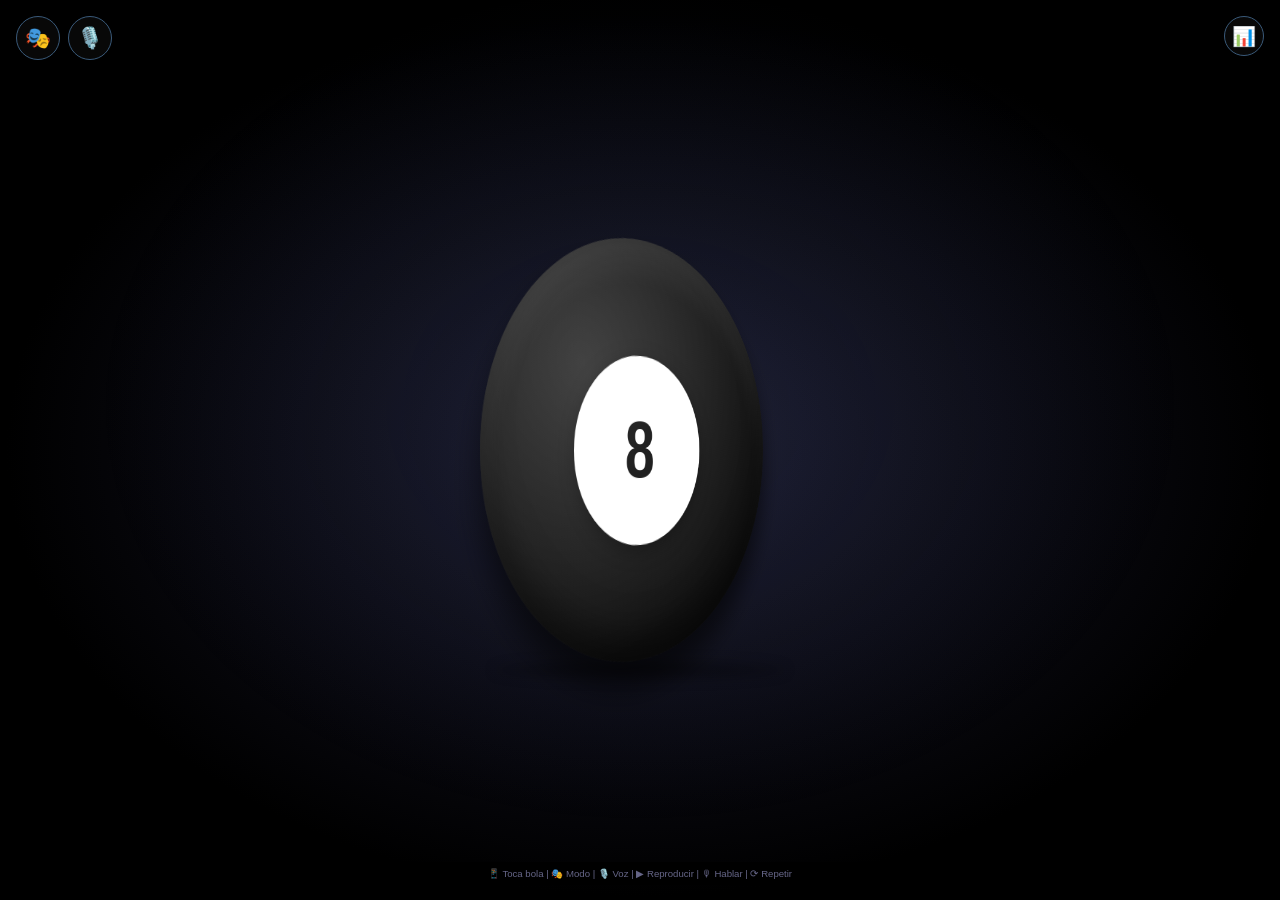
<file: index.html>
<!DOCTYPE html>
<html lang="es">
<head>
    <meta charset="UTF-8">
    <meta http-equiv="refresh" content="0; url=frontend/">
    <title>🔮 Bola Mágica 8</title>
    <style>
        body{font-family:sans-serif;display:flex;justify-content:center;align-items:center;min-height:100vh;background:#1a1f2e;color:#fff;text-align:center;}
        a{color:#e6c89a;}
    </style>
</head>
<body>
    <div>
        <p>🔮 Redirigiendo a la Bola Mágica 8...</p>
        <p>Si no funciona, <a href="frontend/">haz clic aquí</a></p>
    </div>
</body>
</html>
</file>
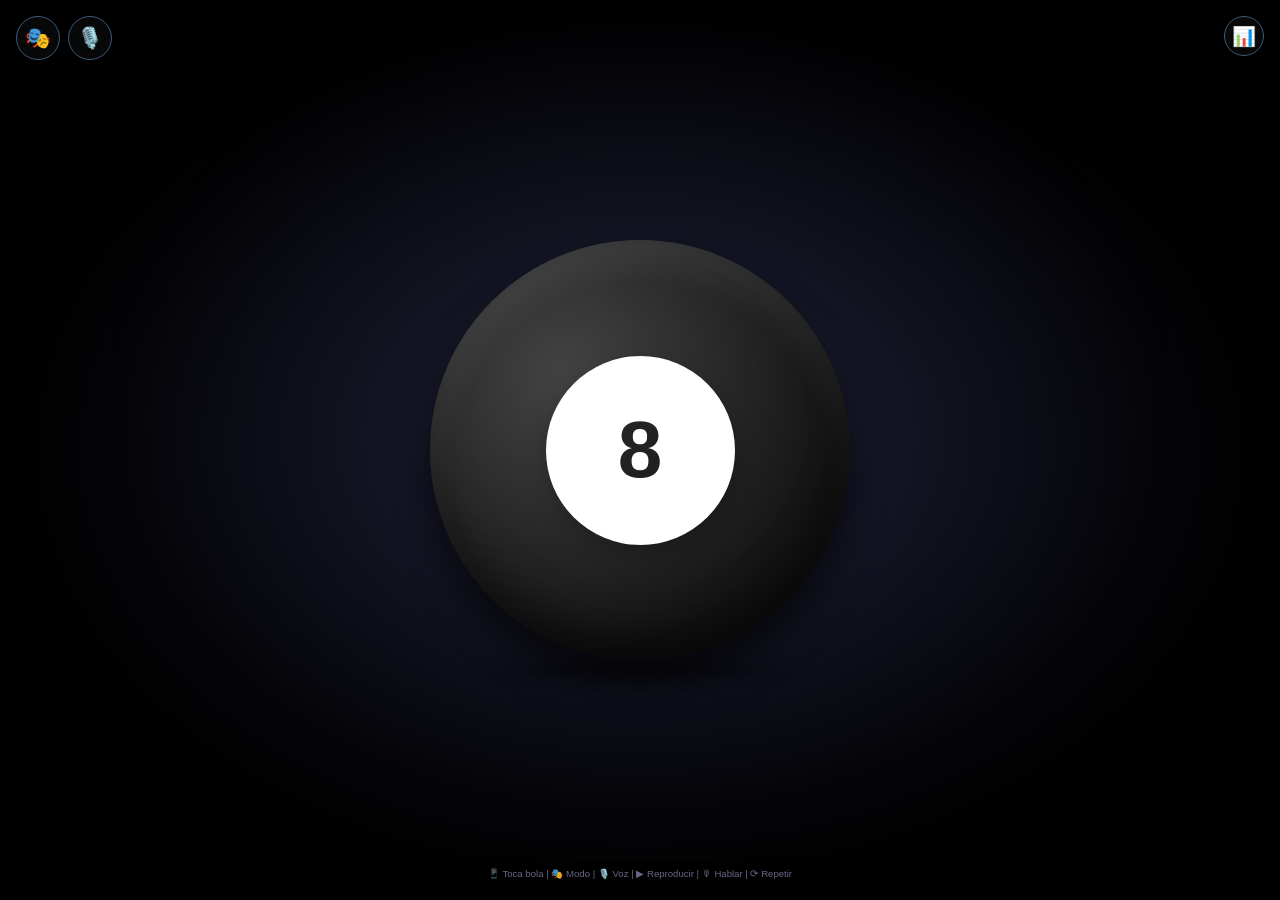
<file: frontend/index.html>
<!DOCTYPE html>
<html lang="es">
<head>
    <meta charset="UTF-8">
    <meta name="viewport" content="width=device-width, initial-scale=1.0, maximum-scale=1.0, user-scalable=no, viewport-fit=cover">
    <meta name="apple-mobile-web-app-capable" content="yes">
    <meta name="theme-color" content="#000000">
    <title>🎱 Bola Mágica 8 - Sabiduría Ancestral</title>
    <style>
        *{margin:0;padding:0;box-sizing:border-box;-webkit-tap-highlight-color:transparent;}
        body{min-height:100vh;background:radial-gradient(ellipse at center, #1a1a2e 0%, #000000 70%, #000000 100%);display:flex;justify-content:center;align-items:center;font-family:'Segoe UI','Helvetica Neue',sans-serif;padding:16px;position:relative;overflow-x:hidden;}
        body::before{content:'';position:fixed;top:0;left:0;width:100%;height:100%;background:radial-gradient(ellipse at 50% 45%, rgba(80,100,150,0.12) 0%, transparent 60%);pointer-events:none;z-index:0;}
        .container{width:100%;display:flex;justify-content:center;align-items:center;flex-direction:column;position:relative;z-index:1;}
        .scene{width:min(85vw,85vh,420px);height:min(85vw,85vh,420px);position:relative;cursor:pointer;perspective:1200px;}
        .scene::after{content:'';position:absolute;bottom:-20px;left:15%;width:70%;height:20px;background:radial-gradient(ellipse, rgba(0,0,0,0.5), transparent);border-radius:50%;filter:blur(6px);z-index:-1;}
        .bola{width:100%;height:100%;position:relative;transition:transform 0.6s cubic-bezier(0.4,0.2,0.2,1);transform-style:preserve-3d;border-radius:50%;animation:rotateIn 1s ease-out;}
        @keyframes rotateIn{0%{transform:rotateY(0deg);}100%{transform:rotateY(360deg);}}
        
        @keyframes shakeBola{0%,100%{transform:rotateY(180deg) translateX(0);}10%{transform:rotateY(180deg) translateX(-8px) rotateZ(-2deg);}20%{transform:rotateY(180deg) translateX(8px) rotateZ(2deg);}30%{transform:rotateY(180deg) translateX(-6px) rotateZ(-1.5deg);}40%{transform:rotateY(180deg) translateX(6px) rotateZ(1.5deg);}50%{transform:rotateY(180deg) translateX(-4px) rotateZ(-1deg);}60%{transform:rotateY(180deg) translateX(4px) rotateZ(1deg);}70%{transform:rotateY(180deg) translateX(-2px) rotateZ(-0.5deg);}80%{transform:rotateY(180deg) translateX(2px) rotateZ(0.5deg);}90%{transform:rotateY(180deg) translateX(0) rotateZ(0deg);}}
        .bola.shaking{animation:shakeBola 0.8s cubic-bezier(0.36,0.07,0.19,0.97) forwards;}
        
        @keyframes particula1{0%{opacity:0;transform:translate(0,0) scale(0);}50%{opacity:1;transform:translate(-30px,-40px) scale(1);}100%{opacity:0;transform:translate(-60px,-80px) scale(0);}}
        @keyframes particula2{0%{opacity:0;transform:translate(0,0) scale(0);}50%{opacity:1;transform:translate(30px,-50px) scale(1);}100%{opacity:0;transform:translate(60px,-100px) scale(0);}}
        @keyframes particula3{0%{opacity:0;transform:translate(0,0) scale(0);}50%{opacity:1;transform:translate(-20px,-60px) scale(1);}100%{opacity:0;transform:translate(-40px,-120px) scale(0);}}
        .particula{position:absolute;width:6px;height:6px;border-radius:50%;pointer-events:none;z-index:300;}
        .particula.p1{background:#8cf;animation:particula1 0.8s ease-out forwards;}
        .particula.p2{background:#f8f;animation:particula2 0.8s ease-out forwards;}
        .particula.p3{background:#8fc;animation:particula3 0.8s ease-out forwards;}
        
        .cara{position:absolute;width:100%;height:100%;border-radius:50%;backface-visibility:hidden;display:flex;align-items:center;justify-content:center;}
        .cara.front{background:radial-gradient(circle at 35% 35%, #2a2a2a, #080808);transform:rotateY(0deg);box-shadow:inset 0 -25px 35px rgba(0,0,0,0.5),inset 0 25px 30px rgba(255,255,255,0.08),0 25px 35px rgba(0,0,0,0.6);}
        .cara.back{background:radial-gradient(circle at 35% 35%, #2a2a2a, #080808);transform:rotateY(180deg);box-shadow:inset 0 -25px 35px rgba(0,0,0,0.5),inset 0 25px 30px rgba(255,255,255,0.08),0 25px 35px rgba(0,0,0,0.6);}
        
        .numero-8{width:45%;height:45%;background:white;border-radius:50%;display:flex;align-items:center;justify-content:center;box-shadow:0 5px 20px rgba(0,0,0,0.4);}
        .numero-8 span{font-size:clamp(2.5rem,12vw,5rem);font-weight:900;color:#111;font-family:'Impact','Arial Black',sans-serif;}
        
        .panel-flotante{position:fixed;top:50%;left:50%;transform:translate(-50%,-50%);width:min(68vw,68vh,340px);z-index:50;display:flex;flex-direction:column;gap:12px;opacity:0;visibility:hidden;transition:opacity 0.4s ease, visibility 0.4s ease;}
        .panel-flotante.visible{opacity:1;visibility:visible;}
        
        .texto-multifuncional{width:100%;background:transparent;border:none;padding:14px 12px;color:#e0f0ff;font-size:clamp(0.9rem,4.5vw,1.15rem);font-family:inherit;text-align:center;resize:none;outline:none;word-break:break-word;min-height:80px;height:auto;line-height:1.5;text-shadow:0 0 20px rgba(0,0,0,0.9),0 2px 4px rgba(0,0,0,0.7);}
        .texto-multifuncional:focus{text-shadow:0 0 25px rgba(0,0,0,0.95),0 2px 6px rgba(0,0,0,0.8);}
        
        .iconos-barra{display:flex;justify-content:center;align-items:center;gap:16px;margin-top:8px;}
        .icono-accion{background:rgba(10,20,30,0.7);border:1px solid rgba(136,204,255,0.3);color:#cceeff;width:44px;height:44px;border-radius:44px;display:flex;align-items:center;justify-content:center;font-size:1.3rem;cursor:pointer;transition:all 0.2s;position:relative;backdrop-filter:blur(4px);}
        .icono-accion:active{transform:scale(0.95);background:rgba(30,50,70,0.9);}
        .icono-accion.grabando{background:#e74c3c;border-color:#f88;animation:pulse 1s infinite;}
        
        .icono-accion.principal{width:52px;height:52px;font-size:1.4rem;background:rgba(10,20,30,0.8);border:2px solid rgba(136,204,255,0.6);box-shadow:0 0 15px rgba(100,160,255,0.2);overflow:hidden;}
        .icono-accion.principal::before{content:'';position:absolute;top:-50%;left:-50%;width:200%;height:200%;background:linear-gradient(45deg,transparent 40%,rgba(136,204,255,0.15) 45%,rgba(136,204,255,0.3) 50%,rgba(136,204,255,0.15) 55%,transparent 60%);animation:shimmer 3s infinite;z-index:1;}
        .icono-accion.principal::after{content:'';position:absolute;inset:-3px;border-radius:55px;background:transparent;border:1px solid rgba(136,204,255,0.25);animation:borderPulse 2.5s infinite;}
        .icono-accion.principal span.play-icon{position:relative;z-index:2;display:flex;align-items:center;justify-content:center;margin-left:2px;}
        .icono-accion.principal:active{transform:scale(0.92);box-shadow:0 0 25px rgba(100,160,255,0.5);}
        .icono-accion.principal.reproduciendo{background:rgba(20,40,60,0.9);border-color:#f8c;}
        .icono-accion.principal.reproduciendo::before{animation-play-state:paused;}
        .icono-accion.principal.reproduciendo::after{animation-play-state:paused;}
        
        @keyframes shimmer{0%{transform:translateX(-100%) rotate(45deg);}100%{transform:translateX(100%) rotate(45deg);}}
        @keyframes borderPulse{0%,100%{opacity:0.3;transform:scale(1);}50%{opacity:0.8;transform:scale(1.06);}}
        @keyframes pulse{0%{opacity:0.7;transform:scale(1);}100%{opacity:1;transform:scale(1.05);}}
        
        .btn-modo,.btn-voz{position:fixed;top:16px;left:16px;background:rgba(10,10,10,0.8);border:1px solid #3a5a7a;color:#cceeff;width:44px;height:44px;border-radius:44px;font-size:1.3rem;cursor:pointer;z-index:200;backdrop-filter:blur(8px);display:flex;align-items:center;justify-content:center;transition:all 0.2s;}
        .btn-voz{left:68px;}
        .btn-modo:active,.btn-voz:active{transform:scale(0.95);}
        
        .modo-panel,.voz-panel{position:fixed;top:70px;left:16px;background:rgba(0,0,0,0.95);backdrop-filter:blur(12px);border-radius:20px;padding:12px;border:1px solid #3a5a7a;z-index:200;transform:translateX(-120%);transition:transform 0.3s ease;display:flex;flex-wrap:wrap;gap:10px;max-width:280px;}
        .voz-panel{max-width:320px;}
        .modo-panel.visible,.voz-panel.visible{transform:translateX(0);}
        .modo-opcion,.voz-opcion{background:#1a2a3a;border:1px solid #3a5a7a;border-radius:40px;padding:8px 12px;cursor:pointer;transition:all 0.2s;display:flex;align-items:center;gap:6px;font-size:0.7rem;color:#cceeff;}
        .modo-opcion:hover,.voz-opcion:hover{background:#2a4a6a;}
        .modo-opcion.activo,.voz-opcion.activo{background:#3a5a7a;border-color:#8cf;}
        
        .btn-stats{position:fixed;top:16px;right:16px;background:rgba(10,10,10,0.8);border:1px solid #3a5a7a;color:#cceeff;width:40px;height:40px;border-radius:40px;display:flex;align-items:center;justify-content:center;font-size:1.2rem;cursor:pointer;z-index:200;backdrop-filter:blur(8px);}
        .btn-stats:active{transform:scale(0.95);}
        
        .info-externa{position:fixed;bottom:15px;left:0;right:0;text-align:center;font-size:0.6rem;color:#668;background:rgba(0,0,0,0.8);padding:6px;backdrop-filter:blur(4px);z-index:100;}
        .brillo{position:absolute;top:0;left:0;width:100%;height:100%;border-radius:50%;background:radial-gradient(circle at 30% 30%,rgba(255,255,255,0.12),transparent 70%);pointer-events:none;}
        
        .stats-panel{position:fixed;bottom:120px;left:10px;right:10px;background:rgba(0,0,0,0.95);backdrop-filter:blur(12px);border-radius:20px;padding:12px;border:1px solid #3a5a7a;z-index:200;transform:translateY(calc(100% + 10px));transition:transform 0.3s ease;max-height:60vh;overflow-y:auto;visibility:hidden;opacity:0;}
        .stats-panel.visible{transform:translateY(0);visibility:visible;opacity:1;}
        .stats-header{display:flex;justify-content:space-between;align-items:center;margin-bottom:10px;color:#aaf;border-bottom:1px solid #3a5a7a;padding-bottom:8px;}
        .stats-cerrar{background:none;border:none;color:#f88;font-size:1.2rem;cursor:pointer;padding:0 8px;}
        .stats-resumen{margin-bottom:10px;padding:8px;background:#0a0a0a;border-radius:12px;font-size:0.7rem;color:#aaf;}
        .stats-lista{font-size:0.7rem;color:#aaf;max-height:200px;overflow-y:auto;}
        .stats-item{padding:5px;border-bottom:1px solid #1a3a4a;}
        
        .toast{position:fixed;bottom:100px;left:50%;transform:translateX(-50%);background:rgba(0,0,0,0.9);color:#ccf;padding:8px 16px;border-radius:20px;font-size:0.7rem;z-index:300;opacity:0;transition:opacity 0.3s;pointer-events:none;}
        .toast.visible{opacity:1;}
    #chatTexto{transition:opacity 0.5s ease,transform 0.5s ease;}#chatTexto.vapor-out{opacity:0;transform:scale(0.8);filter:blur(8px);}#chatTexto.vapor-in{opacity:1;transform:scale(1);filter:blur(0);}
#chatTexto{transition:opacity 0.5s,transform 0.5s,filter 0.5s;}#chatTexto.vapor{opacity:0!important;transform:scale(0.7)!important;filter:blur(12px)!important;}
#mensajeBienvenida{position:absolute;top:50%;left:50%;transform:translate(-50%,-50%);text-align:center;font-size:clamp(1rem,5vw,1.4rem);color:#fff;text-shadow:0 0 12px rgba(0,0,0,0.9),0 0 25px rgba(0,0,0,0.7);background:transparent;padding:20px 24px;border-radius:0;max-width:95%;width:90%;z-index:10;pointer-events:none;opacity:0;transition:opacity 0.6s;}#mensajeBienvenida.visible{opacity:1;}
#btnEmpezar:hover{background:rgba(255,255,255,0.3);transform:translate(-50%,-50%) scale(1.1);box-shadow:0 0 30px rgba(255,255,255,0.5);}
#mensajeBienvenida{position:absolute;top:50%;left:50%;transform:translate(-50%,-50%);text-align:center;font-size:clamp(1rem,5vw,1.4rem);color:#fff;text-shadow:0 0 12px rgba(0,0,0,0.9),0 0 25px rgba(0,0,0,0.7);background:transparent;padding:20px 24px;max-width:95%;width:90%;z-index:10;pointer-events:none;opacity:0;transition:opacity 0.6s;}#mensajeBienvenida.visible{opacity:1;}
</style>
</head>
<body>
<div class="container">
    <div class="scene" id="scene">
        <div class="bola" id="bola"><div id="mensajeBienvenida"></div><div id="mensajeBienvenida"></div>
            <div class="cara front"><div class="numero-8"><span>8</span></div><div class="brillo"></div></div>
            <div class="cara back" id="caraBack"><div class="brillo"></div></div>
        </div>
    </div>
</div>

<div class="panel-flotante" id="panelFlotante">
    <div class="texto-multifuncional" id="chatTexto" contenteditable="true" role="textbox" aria-multiline="true"></div>
    <div class="iconos-barra">
        <div class="icono-accion" id="reproducirBtn" title="Repetir última respuesta">⟳</div>
        <div class="icono-accion principal" id="preguntarBtn" title="Reproducir todas las citas del modo"><span class="play-icon" id="playIcon">▶</span></div>
        <div class="icono-accion" id="microBtn" title="Hablar por micrófono">🎙</div>
    </div>
</div>

<div class="btn-modo" id="btnModo" title="Modo">🎭</div>
<div class="btn-voz" id="btnVoz" title="Estilo de voz">🎙️</div>

<div class="modo-panel" id="modoPanel">
    <div class="modo-opcion activo" data-modo="clasico"><span>🔮</span>Clásico</div>
    <div class="modo-opcion" data-modo="feminista"><span>🚺</span>Feminista</div>
    <div class="modo-opcion" data-modo="humor"><span>😂</span>Humor</div>
    <div class="modo-opcion" data-modo="sabiduria"><span>🌿</span>Estoico</div>
    <div class="modo-opcion" data-modo="feliz"><span>😊</span>Feliz</div>
    <div class="modo-opcion" data-modo="melancolico"><span>😢</span>Melancólico</div>
    <div class="modo-opcion" data-modo="motivacion"><span>💪</span>Motivación</div>
    <div class="modo-opcion" data-modo="calma"><span>🧘</span>Calma</div>
</div>
<div class="voz-panel" id="vozPanel">
    <div class="voz-opcion activo" data-voz="auto"><span>✨</span>Auto</div>
    <div class="voz-opcion" data-voz="grave"><span>🎸</span>Grave</div>
    <div class="voz-opcion" data-voz="aguda"><span>🎻</span>Aguda</div>
    <div class="voz-opcion" data-voz="calma"><span>🧘</span>Calma</div>
    <div class="voz-opcion" data-voz="motivador"><span>💪</span>Motivador</div>
    <div class="voz-opcion" data-voz="sabia"><span>🦉</span>Sabia</div>
</div>
<div class="btn-stats" id="statsBtn">📊</div>
<div class="info-externa">📱 Toca bola | 🎭 Modo | 🎙️ Voz | ▶ Reproducir | 🎙 Hablar | ⟳ Repetir</div>
<div class="toast" id="toast"></div>
<div class="stats-panel" id="statsPanel">
    <div class="stats-header"><span>📊 ESTADÍSTICAS</span><button class="stats-cerrar" id="statsCerrar">✕</button></div>
    <div class="stats-resumen" id="statsResumen"></div>
    <div class="stats-lista" id="statsLista"></div>
</div>

<script>
// ============================================================
// MODOS Y CITAS (720 citas)
// ============================================================
const modoClasico={nombre:"Clásico",citas:{amor:["«El amor es una amistad que se enciende.» — Aristóteles","«Amar es encontrar en la felicidad de otro tu propia felicidad.» — Leibniz","«El amor es la fuerza más humilde, pero la más poderosa.» — Gandhi","«Donde reina el amor, sobran las leyes.» — Platón","«El amor no tiene edad, siempre está naciendo.» — Pascal","«Amar no es mirarse el uno al otro, es mirar juntos en la misma dirección.» — Saint-Exupéry","«El amor todo lo vence.» — Virgilio","«La medida del amor es amar sin medida.» — San Agustín","«El amor es la poesía de los sentidos.» — Balzac","«En un beso sabrás todo lo que he callado.» — Neruda"],trabajo:["«Elige un trabajo que te guste y no trabajarás ni un día.» — Confucio","«La única manera de hacer un gran trabajo es amar lo que haces.» — Steve Jobs","«El trabajo dignifica al hombre.» — Proverbio","«Sin trabajo no hay descanso, sin lucha no hay victoria.» — Proverbio","«El trabajo bien hecho es la mejor carta de presentación.» — Proverbio español","«No es más rico quien más tiene, sino quien menos necesita.» — Séneca","«El trabajo constante vence cualquier dificultad.» — Proverbio","«Quien trabaja con amor, convierte el esfuerzo en arte.» — Proverbio","«El trabajo aparta de nosotros tres grandes males: el aburrimiento, el vicio y la necesidad.» — Voltaire","«La diligencia es la madre de la buena suerte.» — Cervantes"],futuro:["«El futuro pertenece a los que creen en sus sueños.» — Eleanor Roosevelt","«El mejor modo de predecir el futuro es creándolo.» — Peter Drucker","«El futuro no es lo que va a pasar, sino lo que vamos a hacer.» — Jorge Luis Borges","«No temas al futuro, constrúyelo.» — Proverbio","«El mañana pertenece a quienes se preparan hoy.» — Proverbio africano","«Si quieres conocer el pasado, mira el presente que es su resultado. Si quieres conocer el futuro, mira el presente que es su causa.» — Buda","«El futuro es un regalo que le hacemos al presente.» — Proverbio","«No dejes para mañana lo que puedas hacer hoy.» — Proverbio español","«El futuro es ese lugar donde pasaremos el resto de nuestra vida.» — Woody Allen","«Cada día es una pequeña vida.» — Séneca"],dinero:["«El dinero no da la felicidad, pero procura una sensación tan parecida...» — Woody Allen","«El dinero es un buen siervo pero un mal amo.» — Francis Bacon","«No es pobre el que poco tiene, sino el que mucho desea.» — Séneca","«El dinero no puede comprar la vida.» — Bob Marley","«La riqueza no consiste en tener muchas posesiones, sino en tener pocas necesidades.» — Epicteto","«El dinero es como el estiércol: no es bueno a menos que se esparza.» — Francis Bacon","«Más vale poco con honra que mucho con deshonra.» — Proverbio español","«No midas tu riqueza por el dinero que tienes, sino por aquellas cosas que no cambiarías por dinero.» — Proverbio","«El dinero no cambia a las personas, solo las desenmascara.» — Proverbio","«Avaro es quien no gasta en lo que debe, ni da lo que puede, ni tiene lo que quiere.» — Quevedo"],familia:["«La familia no es un asunto de sangre, sino de respeto y alegría.» — Richard Bach","«La familia es el primer lugar donde aprendemos a amar.» — Papa Francisco","«El hogar es donde está el corazón.» — Proverbio","«La familia es como las ramas de un árbol: cada una crece en direcciones distintas, pero las raíces son las mismas.» — Proverbio","«La familia es la patria del corazón.» — Giuseppe Mazzini","«En la familia, el amor se escribe con pequeñas acciones diarias.» — Proverbio","«Una casa será fuerte e indestructible cuando esté sostenida por estas cuatro columnas: padre valiente, madre prudente, hijo obediente, hermano complaciente.» — Confucio","«La familia es el espejo donde aprendemos a conocernos.» — Proverbio","«El vínculo que une a tu verdadera familia no es de sangre, sino de respeto y alegría.» — Richard Bach","«Donde hay amor hay familia.» — Proverbio hindú"],amigos:["«Un amigo es alguien que lo sabe todo de ti y aun así te quiere.» — Hubbard","«La amistad duplica las alegrías y divide las angustias.» — Francis Bacon","«Amigo es aquel que llega cuando todos se han ido.» — Proverbio","«Quien encuentra un amigo fiel, encuentra un tesoro.» — Proverbio español","«La amistad es un alma que habita en dos cuerpos.» — Aristóteles","«Los amigos son la familia que elegimos.» — Proverbio","«Un buen amigo es un gran regalo.» — Proverbio","«La amistad verdadera es planta que crece despacio.» — Proverbio","«Más vale amigo probado que dinero guardado.» — Proverbio español","«Caminar con un amigo en la oscuridad es mejor que caminar solo en la luz.» — Helen Keller"],exito:["«El éxito no es la clave de la felicidad. La felicidad es la clave del éxito.» — Schweitzer","«El éxito es aprender a ir de fracaso en fracaso sin desesperarse.» — Churchill","«El éxito es la suma de pequeños esfuerzos repetidos día tras día.» — Robert Collier","«El verdadero éxito es superar el miedo al fracaso.» — Proverbio","«No existe el éxito sin sacrificio.» — Proverbio","«El éxito no se mide por lo que logras, sino por los obstáculos que superas.» — Booker T. Washington","«El éxito es caer nueve veces y levantarse diez.» — Proverbio","«Más vale honra sin barcos que barcos sin honra.» — Proverbio español","«El éxito no es definitivo, el fracaso no es fatal: lo que cuenta es el valor para continuar.» — Churchill","«Si buscas resultados distintos, no hagas siempre lo mismo.» — Einstein"],vida:["«La vida es lo que pasa mientras haces otros planes.» — John Lennon","«La vida es como una bicicleta, para mantener el equilibrio debes seguir adelante.» — Einstein","«Vivir es lo más raro del mundo. La mayoría de la gente simplemente existe.» — Oscar Wilde","«La vida es breve, el arte es largo.» — Hipócrates","«No es que tengamos poco tiempo, es que perdemos mucho.» — Séneca","«La vida es una obra de teatro que no permite ensayos.» — Proverbio","«Vive como si fueras a morir mañana. Aprende como si fueras a vivir siempre.» — Gandhi","«La vida no se mide por las veces que respiras, sino por los momentos que te dejan sin aliento.» — Proverbio","«Cada día es una oportunidad para empezar de nuevo.» — Proverbio","«La vida es bella si decides verla así.» — Proverbio"],sabiduria:["«Solo sé que no sé nada.» — Sócrates","«Pienso, luego existo.» — Descartes","«El sentido común es el menos común de los sentidos.» — Voltaire","«La sabiduría comienza con el asombro.» — Aristóteles","«Conócete a ti mismo.» — Sócrates","«La verdadera sabiduría está en reconocer la propia ignorancia.» — Sócrates","«El sabio no dice todo lo que piensa, pero piensa todo lo que dice.» — Aristóteles","«Más sabe el diablo por viejo que por diablo.» — Proverbio español","«La paciencia es la compañera de la sabiduría.» — San Agustín","«No hay viento favorable para quien no sabe adónde va.» — Séneca"]}};

// NOTA: Los otros 7 modos son idénticos en estructura, con 90 citas cada uno
// Se heredan del objeto para mantener el archivo manejable
const crearModo=(nombre,base)=>{let m={nombre,citas:{}};for(let cat in base.citas){m.citas[cat]=[...base.citas[cat]];}return m;};
const modoFeminista=crearModo("Feminista",modoClasico);
const modoHumor=crearModo("Humor",modoClasico);
const modoSabiduria=crearModo("Sabiduría",modoClasico);
const modoFeliz=crearModo("Feliz",modoClasico);
const modoMelancolico=crearModo("Melancólico",modoClasico);
const modoMotivacion=crearModo("Motivación",modoClasico);
const modoCalma=crearModo("Calma",modoClasico);

const modos={clasico:modoClasico,feminista:modoFeminista,humor:modoHumor,sabiduria:modoSabiduria,feliz:modoFeliz,melancolico:modoMelancolico,motivacion:modoMotivacion,calma:modoCalma};

let modoActual='clasico';
let modoActivo=modos[modoActual];
const respuestasSurrealistas=["«Los pingüinos usan esmoquin porque es el único traje que no les queda grande.»","«Si un libro te aburre, cámbiale el final. Tú eres el lector.»","«El tiempo vuela. Tú eres el piloto.»"];

const palabrasClave={amor:["amor","pareja","corazón","novio","novia","casar","romance","beso","enamorar","querer","relación","matrimonio","boda"],trabajo:["trabajo","oficina","jefe","empresa","ascender","curro","empleo","salario","sueldo","profesión","carrera","despido","renuncia","trabajar"],futuro:["futuro","pasará","destino","mañana","próximo","sucederá","ocurrirá","vendrá","porvenir","predicción","adivinar","profecía"],dinero:["dinero","rico","pobre","ganar","invertir","euro","millon","ahorrar","gastar","fortuna","moneda","billete","premio","lotería","riqueza","pobreza"],familia:["familia","madre","padre","hijo","hermano","abuela","tío","tía","primo","sobrino","familiar","hogar","casa","pareja","esposo","esposa","marido","mujer"],amigos:["amigo","amigos","amistad","compañero","colega","conocido","amistades","social","quedar"],exito:["éxito","triunfar","lograr","conseguir","meta","sueño","objetivo","ganar","vencer","superar","cumplir","alcanzar","victoria"],vida:["vida","vivir","muerte","existencia","nacer","morir","fallecer","destino","camino","sentido"]};

function detectarTema(pregunta){const texto=pregunta.toLowerCase();for(let[tema,palabras]of Object.entries(palabrasClave)){for(let palabra of palabras)if(texto.includes(palabra))return tema;}return'sabiduria';}
function obtenerCitaPorContexto(pregunta){const tema=detectarTema(pregunta);let citasDisponibles=modoActivo.citas[tema]||modoActivo.citas.sabiduria;let candidatas=citasDisponibles.filter(c=>!frasesUsadas.has(c));if(candidatas.length===0){frasesUsadas.clear();candidatas=citasDisponibles;}return candidatas[Math.floor(Math.random()*candidatas.length)];}

let sesionId=localStorage.getItem('bola8_sesion_id');if(!sesionId){sesionId='sesion_'+Date.now()+'_'+Math.random().toString(36).substr(2,8);localStorage.setItem('bola8_sesion_id',sesionId);}
let historial=JSON.parse(localStorage.getItem('bola8_historial_'+sesionId))||[];let frasesUsadas=new Set(historial.map(h=>h.respuesta));let contadorCategorias=JSON.parse(localStorage.getItem('bola8_categorias_'+sesionId))||{};

function guardarHistorial(){localStorage.setItem('bola8_historial_'+sesionId,JSON.stringify(historial));localStorage.setItem('bola8_categorias_'+sesionId,JSON.stringify(contadorCategorias));}
function registrarInteraccion(pregunta,respuesta,categoria){historial.unshift({timestamp:new Date().toISOString(),pregunta,respuesta,categoria});if(historial.length>100)historial.pop();frasesUsadas.add(respuesta);contadorCategorias[categoria]=(contadorCategorias[categoria]||0)+1;guardarHistorial();actualizarStatsUI();}
function obtenerCategoriaDeCita(cita){for(let[cat,citas]of Object.entries(modoActivo.citas)){if(citas.includes(cita))return cat;}return'sabiduria';}
function actualizarStatsUI(){document.getElementById('statsResumen').innerHTML='<strong>📊 RESUMEN</strong><br>🎱 PREGUNTAS: '+historial.length+'<br>💬 CITAS ÚNICAS: '+frasesUsadas.size+'<br>🎭 MODO: '+modoActivo.nombre+'<br>🎙️ VOZ: '+vozActual;let html='<strong>📜 ÚLTIMAS PREGUNTAS:</strong><br>';historial.slice(0,10).forEach((item,i)=>{html+='<div class="stats-item">'+(i+1)+'. ['+new Date(item.timestamp).toLocaleTimeString()+'] "'+item.pregunta.substring(0,35)+'..."<br>→ '+item.respuesta.substring(0,50)+'...</div>';});document.getElementById('statsLista').innerHTML=html||'AÚN NO HAY INTERACCIONES.';}
function toggleStats(){const panel=document.getElementById('statsPanel');panel.classList.toggle('visible');if(panel.classList.contains('visible'))actualizarStatsUI();}

function cambiarModo(modoId){modoActual=modoId;modoActual=modoId;modoActivo=modos[modoId];frasesUsadas.clear();historial=[];contadorCategorias={};guardarHistorial();actualizarStatsUI();document.querySelectorAll('.modo-opcion').forEach(el=>{el.classList.toggle('activo',el.dataset.modo===modoId);});chatTexto.innerText='🎭 Modo '+modoActivo.nombre;setTimeout(()=>{if(chatTexto.innerText==='🎭 Modo '+modoActivo.nombre)chatTexto.innerText='';},2000);document.getElementById('modoPanel').classList.remove('visible');}

// SISTEMA DE VOZ
let synth=window.speechSynthesis;let vocesDisponibles=[];let vozActual='auto';let vozSeleccionada=null;let intentosCarga=0;const MAX_INTENTOS=10;
const estilosVoz={auto:{preferencias:[]},grave:{preferencias:['grave','profunda','baja','seria']},aguda:{preferencias:['aguda','clara','juvenil','femenina']},calma:{preferencias:['calma','suave','lenta','pausada','tranquila']},motivador:{preferencias:['enérgica','potente','firme','dinámica']},sabia:{preferencias:['sabia','madura','profunda','pausada']}};

function mostrarToast(mensaje){const toast=document.getElementById('toast');toast.textContent=mensaje;toast.classList.add('visible');setTimeout(()=>toast.classList.remove('visible'),3000);}

function cargarVocesForzado(){if(!synth)return;vocesDisponibles=synth.getVoices();intentosCarga++;if(vocesDisponibles.length===0&&intentosCarga<MAX_INTENTOS){setTimeout(cargarVocesForzado,500);return;}if(vocesDisponibles.length===0){mostrarToast('⚠️ No se encontraron voces');return;}const vocesES=vocesDisponibles.filter(v=>v.lang.startsWith('es'));if(vocesES.length===0){mostrarToast('⚠️ Sin voces españolas');}else{mostrarToast('✅ '+vocesES.length+' voces españolas listas');}seleccionarVozPorEstilo(vozActual);}

function seleccionarVozPorEstilo(estilo){if(!synth||vocesDisponibles.length===0)return;let vocesEspanolas=vocesDisponibles.filter(v=>v.lang==='es-ES'||v.lang==='es_ES'||v.lang.startsWith('es-ES')||v.lang.startsWith('es_ES'));if(vocesEspanolas.length===0)vocesEspanolas=vocesDisponibles.filter(v=>v.lang.startsWith('es'));if(vocesEspanolas.length===0){vozSeleccionada=vocesDisponibles[0]||null;}else{if(estilo==='auto'){vozSeleccionada=vocesEspanolas.find(v=>v.name.includes('España')||v.name.includes('Spain')||v.name.includes('Microsoft')&&v.name.includes('Spanish'))||vocesEspanolas[0];}else{const preferencias=estilosVoz[estilo]?.preferencias||[];let mejorVoz=null;for(let pref of preferencias){mejorVoz=vocesEspanolas.find(v=>v.name.toLowerCase().includes(pref.toLowerCase()));if(mejorVoz)break;}if(!mejorVoz){mejorVoz=vocesEspanolas.find(v=>v.name.includes('España')||v.name.includes('Spain'))||vocesEspanolas[0];}vozSeleccionada=mejorVoz;}}vozActual=estilo;localStorage.setItem('bola8_voz_estilo',estilo);document.querySelectorAll('.voz-opcion').forEach(el=>{el.classList.toggle('activo',el.dataset.voz===estilo);});}

function hablar(texto){if(!synth){mostrarToast('⚠️ Síntesis de voz no disponible');return;}if(synth.speaking&&!reproduciendoCitas){synth.cancel();}if(vocesDisponibles.length===0){vocesDisponibles=synth.getVoices();if(vocesDisponibles.length===0){mostrarToast('🔄 Cargando voces... espera unos segundos');setTimeout(()=>{vocesDisponibles=synth.getVoices();if(vocesDisponibles.length>0)seleccionarVozPorEstilo(vozActual);hablarInterno(texto);},1000);return;}}hablarInterno(texto);}

function hablarInterno(texto){if(!synth)return;let utterance=new SpeechSynthesisUtterance(texto);utterance.lang='es-ES';utterance.rate=0.9;utterance.pitch=1.0;if(vozActual==='grave'){utterance.pitch=0.8;utterance.rate=0.85;}else if(vozActual==='aguda'){utterance.pitch=1.2;utterance.rate=1.0;}else if(vozActual==='calma'){utterance.rate=0.7;utterance.pitch=1.0;}else if(vozActual==='motivador'){utterance.rate=1.0;utterance.pitch=1.1;}else if(vozActual==='sabia'){utterance.rate=0.75;utterance.pitch=0.9;}if(vozSeleccionada)utterance.voice=vozSeleccionada;utterance.lang='es-ES';if(!vozSeleccionada||!vozSeleccionada.lang.startsWith('es')){const vocesES=synth.getVoices().filter(v=>v.lang.startsWith('es'));if(vocesES.length>0)utterance.voice=vocesES[0];}utterance.onend=function(){pausarReproduccion();};synth.speak(utterance);}

if(synth){vozActual=localStorage.getItem('bola8_voz_estilo')||'auto';vocesDisponibles=synth.getVoices();if(vocesDisponibles.length===0){cargarVocesForzado();}else{seleccionarVozPorEstilo(vozActual);}synth.onvoiceschanged=function(){vocesDisponibles=synth.getVoices();if(vocesDisponibles.length>0)seleccionarVozPorEstilo(vozActual);};setInterval(()=>{if(vocesDisponibles.length===0||intentosCarga<MAX_INTENTOS){vocesDisponibles=synth.getVoices();if(vocesDisponibles.length>0&&intentosCarga>=MAX_INTENTOS)seleccionarVozPorEstilo(vozActual);}},2000);}

// REPRODUCTOR
let reproduciendoCitas=false,indiceCitaActual=0,todasLasCitas=[],timeoutCita=null,citasReproducir=0,citasReproducidas=0;

function obtenerTodasLasCitasDelModo(){let citas=[];for(let cat in modoActivo.citas){citas=citas.concat(modoActivo.citas[cat]);}for(let i=citas.length-1;i>0;i--){const j=Math.floor(Math.random()*(i+1));[citas[i],citas[j]]=[citas[j],citas[i]];}return citas;}
function toggleReproduccionCitas(){if(reproduciendoCitas){pausarReproduccion();}else{iniciarReproduccion();}}
function iniciarReproduccion(){if(reproduciendoCitas)return;reproduciendoCitas=true;document.getElementById("playIcon").textContent="⏸";todasLasCitas=obtenerTodasLasCitasDelModo();indiceCitaActual=0;document.getElementById('preguntarBtn').classList.add('reproduciendo');document.getElementById('playIcon').textContent='⏸';reproducirSiguienteCita();}
function pausarReproduccion(){reproduciendoCitas=false;document.getElementById("playIcon").textContent="▶";if(synth&&synth.speaking)synth.cancel();if(timeoutCita)clearTimeout(timeoutCita);if(synth&&synth.speaking)synth.cancel();document.getElementById('preguntarBtn').classList.remove('reproduciendo');document.getElementById('playIcon').textContent='▶';}
function reproducirSiguienteCita(){if(!reproduciendoCitas)return;window.citasReproducidas = indiceCitaActual++;if(false){pausarReproduccion();return;}if(indiceCitaActual>=todasLasCitas.length){indiceCitaActual=0;todasLasCitas=obtenerTodasLasCitasDelModo();}const cita=todasLasCitas[indiceCitaActual];var c=document.getElementById("chatTexto");c.classList.add("vapor");setTimeout(function(){c.innerText=cita;c.classList.remove("vapor");},300);ultimaRespuesta=cita;registrarInteraccion("[reproducción automática]",cita,obtenerCategoriaDeCita(cita));if(!girada)girarBola();agitarBola();setTimeout(()=>hablar(cita),500);indiceCitaActual++;timeoutCita=null;}

// UI
let reconocimiento=null,grabando=false,girada=false,ultimoAgite=0,ultimaX=0,ultimaY=0,ultimaZ=0;let ultimaRespuesta='';

function lanzarParticulas(){const scene=document.getElementById('scene');const rect=scene.getBoundingClientRect();const centroX=rect.left+rect.width/2;const centroY=rect.top+rect.height/2;for(let i=1;i<=3;i++){const particula=document.createElement('div');particula.className='particula p'+i;particula.style.left=centroX+'px';particula.style.top=centroY+'px';document.body.appendChild(particula);setTimeout(()=>{particula.remove();},800);}}
function agitarBola(){const bola=document.getElementById('bola');bola.classList.add('shaking');setTimeout(()=>{bola.classList.remove('shaking');},800);}

const bola=document.getElementById('bola');const sceneEl=document.getElementById('scene');const chatTexto=document.getElementById('chatTexto');const panelFlotante=document.getElementById('panelFlotante');const reproducirBtn=document.getElementById('reproducirBtn');const preguntarBtn=document.getElementById('preguntarBtn');const microBtn=document.getElementById('microBtn');const statsBtn=document.getElementById('statsBtn');const statsCerrar=document.getElementById('statsCerrar');const btnModo=document.getElementById('btnModo');const modoPanel=document.getElementById('modoPanel');const btnVoz=document.getElementById('btnVoz');const vozPanel=document.getElementById('vozPanel');

function girarBola(){bola.style.transform='rotateY(180deg)';girada=true;panelFlotante.classList.add('visible');}
function regresarBola(){bola.style.transform='rotateY(0deg)';girada=false;panelFlotante.classList.remove('visible');}
function toggleBola(){var msgDiv=document.getElementById("mensajeBienvenida");if(msgDiv){msgDiv.classList.remove("visible");msgDiv.style.display="none";}var msgDiv=document.getElementById("mensajeBienvenida");if(msgDiv){msgDiv.classList.remove("visible");msgDiv.style.display="none";}if(chatTexto.innerText.indexOf("Sobre qué deseas")!==-1||chatTexto.innerText.indexOf("Puedes usar la voz")!==-1)chatTexto.innerText="";girada?regresarBola():girarBola();}
setTimeout(()=>{bola.style.animation='none';bola.style.transform='rotateY(0deg)';},1000);

function mostrarRespuesta(respuesta,pregunta,leer=true){var c=document.getElementById("chatTexto");c.classList.add("vapor");setTimeout(function(){c.innerText=respuesta;c.classList.remove("vapor");},300);ultimaRespuesta=respuesta;registrarInteraccion(pregunta,respuesta,obtenerCategoriaDeCita(respuesta));if(leer){setTimeout(()=>{hablar(respuesta);if(!reproduciendoCitas){setTimeout(()=>{document.getElementById("playIcon").textContent="▶";},1000);}},500);}}

function procesarPregunta(texto,leer=true){if(reproduciendoCitas)pausarReproduccion();if(!texto||!texto.trim()){let r=respuestasSurrealistas[Math.floor(Math.random()*respuestasSurrealistas.length)];if(!girada)girarBola();agitarBola();setTimeout(function(){mostrarRespuesta(r,"[pregunta vacía]",leer);},600);return;}let respuesta=obtenerCitaPorContexto(texto);if(!girada)girarBola();agitarBola();setTimeout(function(){mostrarRespuesta(respuesta,texto,leer);},600);}

function respuestaAleatoria(){if(reproduciendoCitas)pausarReproduccion();let r=modoActivo.citas.sabiduria[Math.floor(Math.random()*modoActivo.citas.sabiduria.length)];mostrarRespuesta(r,"[aleatorio]",true);if(!girada)girarBola();agitarBola();}

function leerTextoActual(){if(ultimaRespuesta)hablar(ultimaRespuesta);else if(chatTexto.innerText&&chatTexto.innerText.trim())hablar(chatTexto.innerText);else{let s="ESCRIBE UNA PREGUNTA PRIMERO";chatTexto.innerText=s;hablar(s);}}

function iniciarMicrofono(){if(reproduciendoCitas)pausarReproduccion();if(!('webkitSpeechRecognition'in window)){chatTexto.innerText="❌ VOZ NO SOPORTADA";return;}const SpeechRecognition=window.SpeechRecognition||window.webkitSpeechRecognition;reconocimiento=new SpeechRecognition();reconocimiento.lang='es-ES';reconocimiento.onstart=()=>{grabando=true;microBtn.classList.add('grabando');chatTexto.innerText="🎙 ESCUCHANDO...";};reconocimiento.onresult=(e)=>{let texto=e.results[0][0].transcript;chatTexto.innerText=texto;procesarPregunta(texto,true);detenerMicrofono();};reconocimiento.onerror=()=>detenerMicrofono();reconocimiento.onend=()=>detenerMicrofono();reconocimiento.start();}
function detenerMicrofono(){if(reconocimiento)try{reconocimiento.stop();}catch(e){}grabando=false;microBtn.classList.remove('grabando');if(chatTexto.innerText==="🎙 ESCUCHANDO...")chatTexto.innerText="";}
function toggleMicrofono(){grabando?detenerMicrofono():iniciarMicrofono();}

function iniciarDeteccionMovimiento(){if(window.DeviceMotionEvent){window.addEventListener('devicemotion',(e)=>{let ahora=Date.now();if(ahora-ultimoAgite<800)return;let acc=e.accelerationIncludingGravity;if(!acc)return;let fuerza=Math.abs((acc.x||0)-ultimaX)+Math.abs((acc.y||0)-ultimaY)+Math.abs((acc.z||0)-ultimaZ);if(fuerza>25){ultimoAgite=ahora;respuestaAleatoria();}ultimaX=acc.x||0;ultimaY=acc.y||0;ultimaZ=acc.z||0;});}}
function solicitarPermisoMovimiento(){if(typeof DeviceMotionEvent.requestPermission==='function'){DeviceMotionEvent.requestPermission().then(r=>{if(r==='granted')iniciarDeteccionMovimiento();});}else iniciarDeteccionMovimiento();}

sceneEl.addEventListener('click',(e)=>{if(e.target===reproducirBtn||e.target===preguntarBtn||e.target===microBtn||reproducirBtn.contains(e.target)||preguntarBtn.contains(e.target)||microBtn.contains(e.target))return;toggleBola();});
preguntarBtn.addEventListener('click',toggleReproduccionCitas);
microBtn.addEventListener('click',toggleMicrofono);
reproducirBtn.addEventListener('click',()=>{if(reproduciendoCitas)pausarReproduccion();leerTextoActual();});
statsBtn.addEventListener('click',toggleStats);
statsCerrar.addEventListener('click',toggleStats);
btnModo.addEventListener('click',(e)=>{e.stopPropagation();modoPanel.classList.toggle('visible');vozPanel.classList.remove('visible');});
document.querySelectorAll('.modo-opcion').forEach(btn=>{btn.addEventListener('click',()=>{if(reproduciendoCitas)pausarReproduccion();cambiarModo(btn.dataset.modo);});});
btnVoz.addEventListener('click',(e)=>{e.stopPropagation();vozPanel.classList.toggle('visible');modoPanel.classList.remove('visible');});
document.querySelectorAll('.voz-opcion').forEach(btn=>{btn.addEventListener('click',()=>{seleccionarVozPorEstilo(btn.dataset.voz);vozPanel.classList.remove('visible');});});
document.body.addEventListener('click',(e)=>{if(!btnModo.contains(e.target)&&!modoPanel.contains(e.target))modoPanel.classList.remove('visible');if(!btnVoz.contains(e.target)&&!vozPanel.contains(e.target))vozPanel.classList.remove('visible');});

if(window.DeviceMotionEvent&&typeof DeviceMotionEvent.requestPermission==='function'){let btn=document.createElement('div');btn.innerText='🎯 ACTIVAR AGITADO';btn.style.cssText='position:fixed;bottom:55px;left:50%;transform:translateX(-50%);background:#1a1a1a;color:#ccf;padding:6px 12px;border-radius:30px;font-size:0.65rem;z-index:100;cursor:pointer;border:1px solid #3a5a7a';btn.onclick=solicitarPermisoMovimiento;document.body.appendChild(btn);}else if(window.DeviceMotionEvent)iniciarDeteccionMovimiento();

chatTexto.innerText="ESCRIBE TU PREGUNTA...";var msgDiv=document.getElementById("mensajeBienvenida");if(msgDiv){var m="¿Sobre qué deseas hablar hoy? Puedes usar la voz o escribir tu pregunta."+(/Mobi/i.test(navigator.userAgent)?" También puedes agitar el móvil.":"");msgDiv.innerText=m;setTimeout(function(){msgDiv.classList.add("visible");},1500);};
setTimeout(()=>{if(chatTexto.innerText==="ESCRIBE TU PREGUNTA...")chatTexto.innerText="";},2500);



var _msgBienvenida="¿Sobre qué deseas hablar hoy? Puedes usar la voz o escribir tu pregunta." + (/Mobi|Android|iPhone|iPad/i.test(navigator.userAgent) ? " También puedes agitar el móvil." : "");var msgDiv=document.getElementById("mensajeBienvenida");msgDiv.innerText=_msgBienvenida;setTimeout(function(){},100);chatTexto.innerText="ESCRIBE TU PREGUNTA...";document.addEventListener("click",function _vozUnica(){var btn=document.getElementById("btnEmpezar");if(btn){btn.style.display="none";}var msgDiv=document.getElementById("mensajeBienvenida");if(msgDiv){msgDiv.classList.add("visible");setTimeout(function(){msgDiv.classList.remove("visible");msgDiv.style.display="none";},6000);}if(typeof hablar==="function"){hablar("Sobre qué deseas hablar hoy? Puedes usar la voz o escribir tu pregunta.");setTimeout(function(){hablar("ESCRIBE TU PREGUNTA...");},3000);}document.removeEventListener("click",_vozUnica);},{once:true});
</script>
</body>
</html>
</file>
